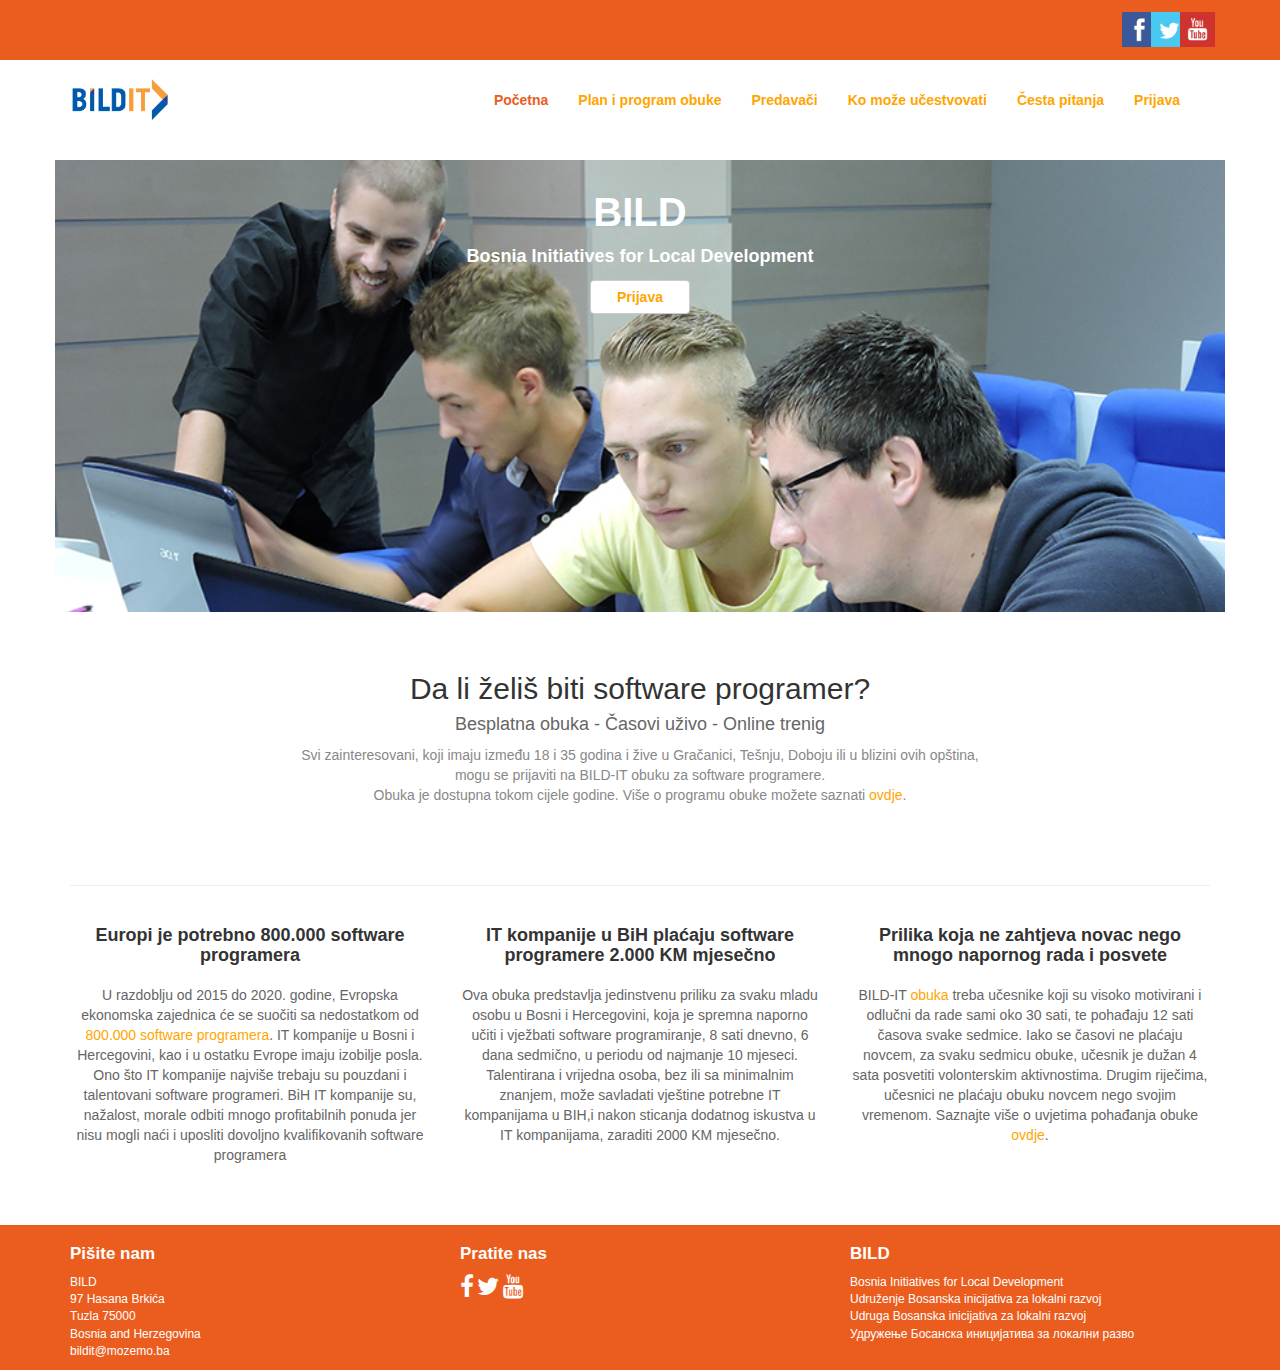
<file: index.html>
<!DOCTYPE html>
<html lang="en-US">

<head>
    <meta charset="utf-8">
    <meta http-equiv="X-UA-Compatible" content="IE=edge">
    <meta name="viewport" content="width=device-width, initial-scale=1">
    <!-- The above 3 meta tags *must* come first in the head; any other head content must come *after* these tags -->
    <link rel="icon" href="assets/favicon.ico">

    <title>BILD-IT Workforce Development Program</title>

    <!-- Bootstrap core CSS -->
    <link href="css/bootstrap.min.css" rel="stylesheet">
    <link rel="stylesheet" href="css/font-awesome.min.css">

    <!-- IE10 viewport hack for Surface/desktop Windows 8 bug -->
    <link href="assets/css/ie10-viewport-bug-workaround.css" rel="stylesheet">

    <!-- Custom styles for this template -->
    <link href="style.css" rel="stylesheet">

</head>

<body>
    <div class="page">
        <header>
            <div class="container social-h">
                <ul class="list-inline pull-right">
                    <li class="social-icon-h">
                        <a href="https://www.facebook.com/" target="_blank"><img img title="Facebook" alt="Facebook" src="img/fb.png" width="35" height="35" /></a>
                    </li>
                    <li class="social-icon-h">
                        <a href="https://twitter.com/" target="_blank"><img title="Twitter" alt="Twitter" src="img/tw.png" width="35" height="35" /></a>
                    </li>
                    <li class="social-icon-h">
                        <a href="https://www.youtube.com/" target="_blank"><img title="Youtube" alt="Instagram" src="img/yt.png" width="35" height="35" /></a>
                    </li>
                </ul>
            </div>
        </header>
        <nav class="navbar navbar-default my_nav">
            <div class="container">
                <div class="navbar-header">
                    <button type="button" class="navbar-toggle" data-toggle="collapse" data-target="#myNavbar" aria-expanded="false">
                        <span class="icon-bar"></span>
                        <span class="icon-bar"></span>
                        <span class="icon-bar"></span>
                    </button>
                    <a class="navbar-brand" href="#"><img id="img-nav-logo" src="img/Logo.png" alt="Logo" /></a>
                </div>
                <div class="collapse navbar-collapse" id="myNavbar">
                    <ul class="nav navbar-nav pull-right">
                        <li class="active"><a href="index.html">Početna</a></li>
                        <li><a href="plan-i-program-obuke.html">Plan i program obuke</a></li>
                        <li><a href="predavaci.html">Predavači</a></li>
                        <li><a href="ko-moze-ucestvovati.html">Ko može učestvovati</a></li>
                        <li><a href="cesta-pitanja.html">Česta pitanja</a></li>
                        <li><a href="https://docs.google.com/forms/d/e/1FAIpQLSfPyq9XA__RoGq9GqKewGrldnytu8mKoIe9rCuEIjZGO2TrCQ/viewform">Prijava</a></li>
                    </ul>
                </div>
            </div>
        </nav>

        <div id="content">
            <article class="container text-center">
                <div class="row front">
                    <h1>BILD</h1>
                    <p>Bosnia Initiatives for Local Development</p>
                    <p><a href="https://docs.google.com/forms/d/e/1FAIpQLSfPyq9XA__RoGq9GqKewGrldnytu8mKoIe9rCuEIjZGO2TrCQ/viewform" target="_blank"><button type="button" class="btn btn-default butt_pr">Prijava</button></a></p>
                </div>
            </article>
            <article class="container text-center">
                <br/>
                <br/>
                <h2>Da li želiš biti software programer?</h2>
                <h4 class="gray-text1">Besplatna obuka - Časovi uživo - Online trenig</h4>
                <p class="gray-text2">Svi zainteresovani, koji imaju između 18 i 35 godina i žive u Gračanici, Tešnju, Doboju ili u blizini ovih opština,<br/> mogu se prijaviti na BILD-IT obuku za software programere.<br/> Obuka je dostupna tokom cijele godine. Više o programu obuke možete saznati <a class="link-lblue" href="plan-i-program-obuke.html">ovdje</a>.</p>
            </article>
            <article class="container poc_info">
                <hr/>
                <div class="row text-center">
                    <div class="col-sm-6 col-md-4">
                        <h4 class="poc_h">Europi je potrebno 800.000 software programera</h4>
                        <p class="gray-text1">U razdoblju od 2015 do 2020. godine, Evropska ekonomska zajednica će se suočiti sa nedostatkom od <a class="link-lblue" href="http://www.cbronline.com/news/european-commission-warns-of-coding-skills-shortage-4331339">800.000 software programera</a>. IT kompanije u Bosni i Hercegovini, kao i u ostatku Evrope imaju izobilje posla. Ono što IT kompanije najviše trebaju su pouzdani i talentovani software programeri. BiH IT kompanije su, nažalost, morale odbiti mnogo profitabilnih ponuda jer nisu mogli naći i uposliti dovoljno kvalifikovanih software programera</p>
                    </div>
                    <div class="col-sm-6 col-md-4">
                        <h4 class="poc_h">IT kompanije u BiH plaćaju software programere 2.000 KM mjesečno</h4>
                        <p class="gray-text1">Ova obuka predstavlja jedinstvenu priliku za svaku mladu osobu u Bosni i Hercegovini, koja je spremna naporno učiti i vježbati software programiranje, 8 sati dnevno, 6 dana sedmično, u periodu od najmanje 10 mjeseci. Talentirana i vrijedna osoba, bez ili sa minimalnim znanjem, može savladati vještine potrebne IT kompanijama u BIH,i nakon sticanja dodatnog iskustva u IT kompanijama, zaraditi 2000 KM mjesečno.</p>
                    </div>
                    <div class="col-sm-12 col-md-4">
                        <h4 class="poc_h">Prilika koja ne zahtjeva novac nego mnogo napornog rada i posvete</h4>
                        <p class="gray-text1">BILD-IT <a class="link-lblue" href="plan-i-program-obuke.html">obuka</a> treba učesnike koji su visoko motivirani i odlučni da rade sami oko 30 sati, te pohađaju 12 sati časova svake sedmice. Iako se časovi ne plaćaju novcem, za svaku sedmicu obuke, učesnik je dužan 4 sata posvetiti volonterskim aktivnostima. Drugim riječima, učesnici ne plaćaju obuku novcem nego svojim vremenom. Saznajte više o uvjetima pohađanja obuke <a class="link-lblue" href="plan-i-program-obuke.html">ovdje</a>.</p>
                    </div>
                </div>
            </article>
        </div>
        <footer>
            <div class="container">
                <div class="row">
                    <div class="col-sm-3 col-md-4">
                        <h3 class="foot_h">Pišite nam</h3>
                        <p>BILD<br/>97 Hasana Brkića<br/>Tuzla 75000<br/>Bosnia and Herzegovina<br/>
                            <a class="foot_mailto" href="mailto:bildit@mozemo.ba">bildit@mozemo.ba</a></p>
                    </div>
                    <div class="col-sm-3 col-md-4">
                        <h3 class="foot_h">Pratite nas</h3>
                        <p><a href="" target="_blank"><i class="fa fa-facebook fa-2x"></i></a>
                            <a href="" target="_blank"><i class="fa fa-twitter fa-2x"></i></a>
                            <a href="" target="_blank"><i class="fa fa-youtube fa-2x"></i></a>
                        </p>
                    </div>
                    <div class="col-sm-6 col-md-4">
                        <h3 class="foot_h">BILD</h3>
                        <p>Bosnia Initiatives for Local Development<br/>Udruženje Bosanska inicijativa za lokalni razvoj<br/>Udruga Bosanska inicijativa za lokalni razvoj<br/>Удружење Босанска иницијатива за локални разво</p>
                    </div>
                </div>
            </div>
        </footer>


        <!-- Bootstrap core JavaScript
        ================================================== -->
        <script src="js/jquery.min.js"></script>
        <script>
            window.jQuery || document.write('<script src="../../assets/js/vendor/jquery.min.js"><\/script>')
        </script>
        <script src="js/bootstrap.min.js"></script>
        <!-- IE10 viewport hack for Surface/desktop Windows 8 bug -->
        <script src="assets/js/ie10-viewport-bug-workaround.js"></script>
    </div>
</body>

</html>
</file>
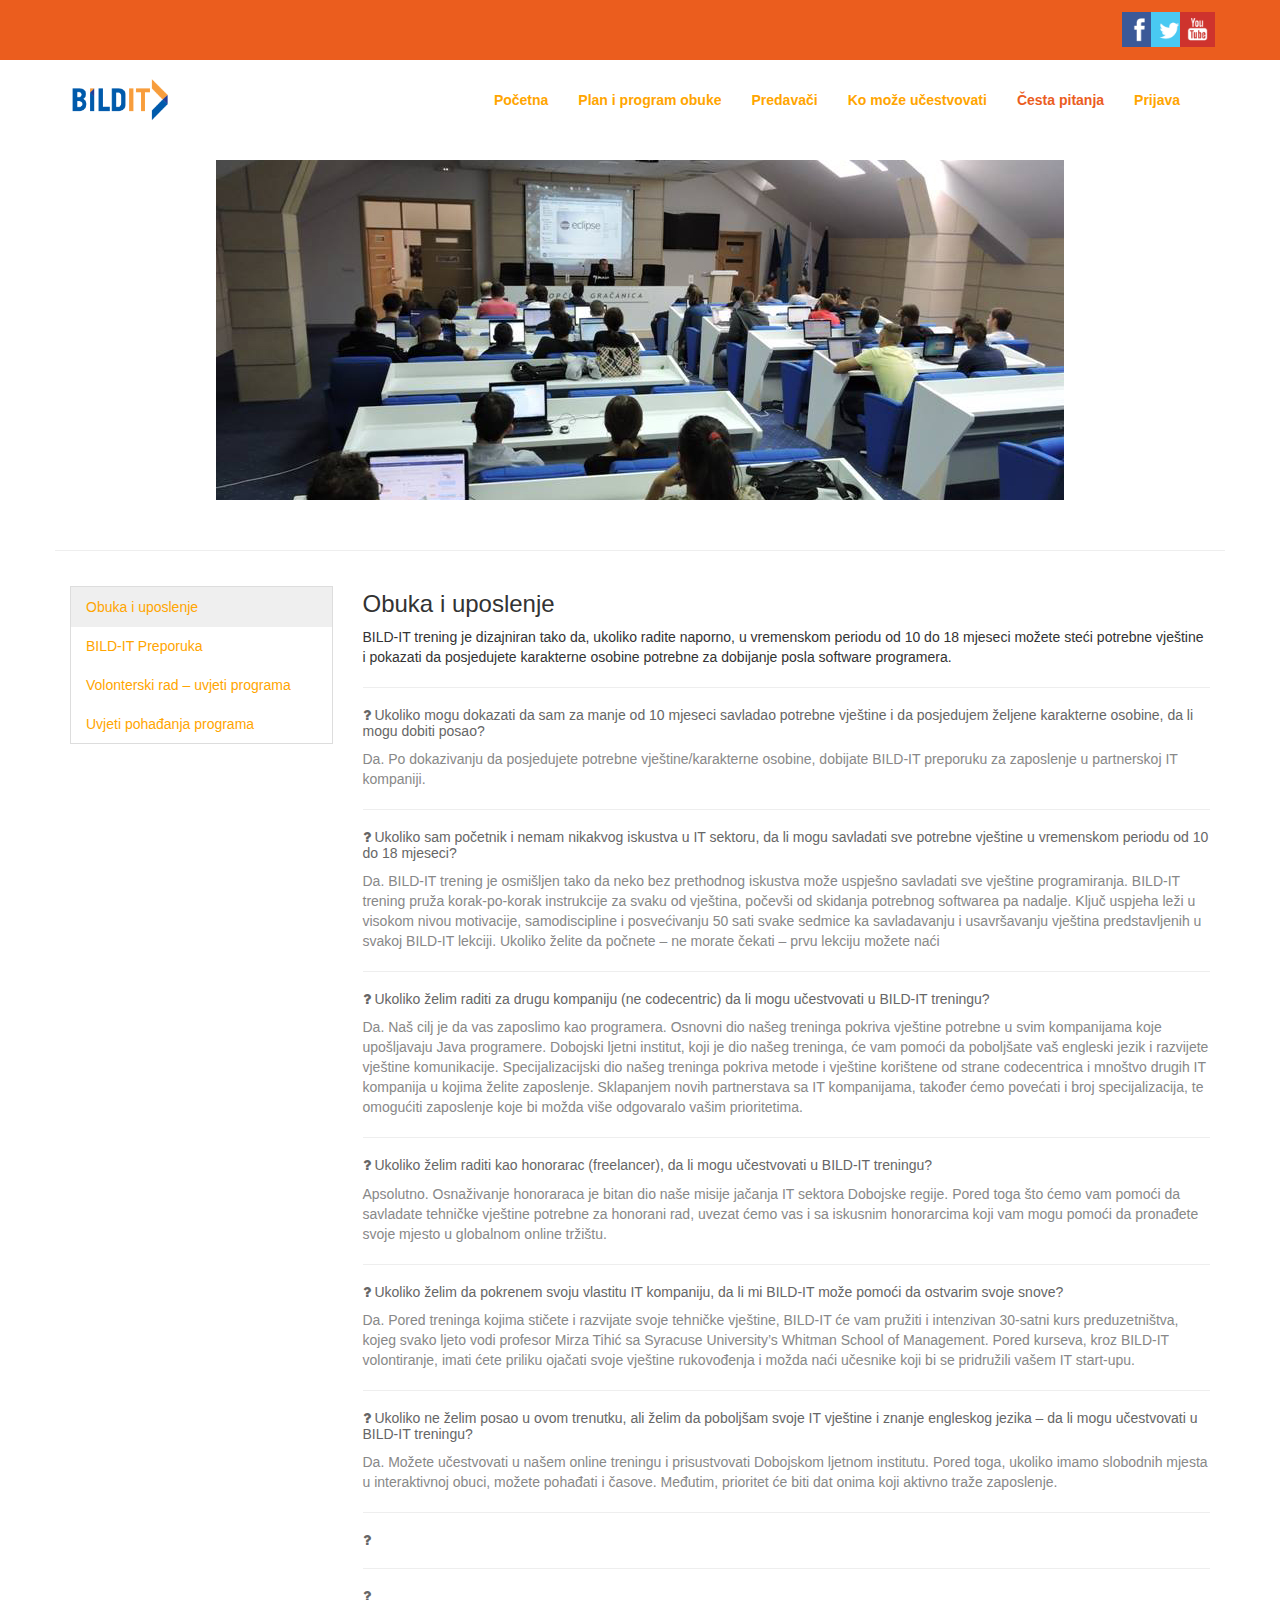
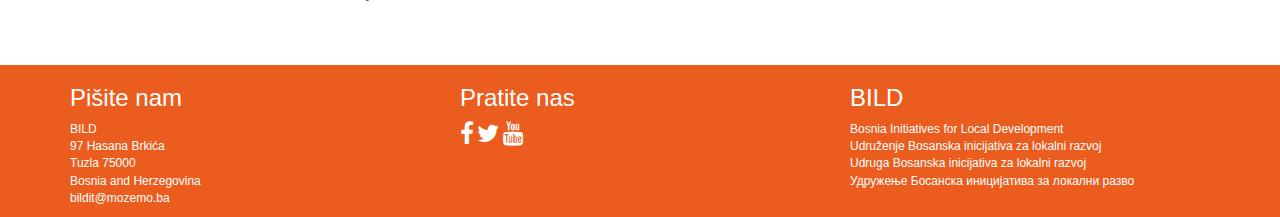
<file: cesta-pitanja.html>
<!DOCTYPE html>
<html lang="en-US">

<head>
    <meta charset="utf-8">
    <meta http-equiv="X-UA-Compatible" content="IE=edge">
    <meta name="viewport" content="width=device-width, initial-scale=1">
    <!-- The above 3 meta tags *must* come first in the head; any other head content must come *after* these tags -->
    <link rel="icon" href="assets/favicon.ico">

    <title>BILD-IT Workforce Development Program</title>

    <!-- Bootstrap core CSS -->
    <link href="css/bootstrap.min.css" rel="stylesheet">
    <link rel="stylesheet" href="css/font-awesome.min.css">

    <!-- IE10 viewport hack for Surface/desktop Windows 8 bug -->
    <link href="assets/css/ie10-viewport-bug-workaround.css" rel="stylesheet">

    <!-- Custom styles for this template -->
    <link href="style.css" rel="stylesheet">

</head>

<body>
    <div class="page">
        <header>
            <div class="container social-h">
                <ul class="list-inline pull-right">
                    <li class="social-icon-h"><a href="https://www.facebook.com/" target="_blank"><img img title="Facebook" alt="Facebook" src="img/fb.png" width="35" height="35" /></a></li>
                    <li class="social-icon-h"><a href="https://twitter.com/" target="_blank"><img title="Twitter" alt="Twitter" src="img/tw.png" width="35" height="35" /></a></li>
                    <li class="social-icon-h"><a href="https://www.youtube.com/" target="_blank"><img title="Youtube" alt="Instagram" src="img/yt.png" width="35" height="35" /></a></li>
                </ul>
            </div>
        </header>
        <nav class="navbar navbar-default my_nav">
            <div class="container">
                <div class="navbar-header">
                    <button type="button" class="navbar-toggle" data-toggle="collapse" data-target="#myNavbar" aria-expanded="false">
                        <span class="icon-bar"></span>
                        <span class="icon-bar"></span>
                        <span class="icon-bar"></span>
                    </button>
                    <a class="navbar-brand" href="#"><img id="img-nav-logo" src="img/Logo.png" alt="Logo" /></a>
                </div>
                <div class="collapse navbar-collapse" id="myNavbar">
                    <ul class="nav navbar-nav pull-right">
                        <li><a href="index.html">Početna</a></li>
                        <li><a href="plan-i-program-obuke.html">Plan i program obuke</a></li>
                        <li><a href="predavaci.html">Predavači</a></li>
                        <li><a href="ko-moze-ucestvovati.html">Ko može učestvovati</a></li>
                        <li class="active"><a href="cesta-pitanja.html">Česta pitanja</a></li>
                        <li><a href="https://docs.google.com/forms/d/e/1FAIpQLSfPyq9XA__RoGq9GqKewGrldnytu8mKoIe9rCuEIjZGO2TrCQ/viewform">Prijava</a></li>
                    </ul>
                </div>
            </div>
        </nav>

        <div id="content">
            <article class="container">
                <img class="img-responsive center-block" src="img/cp1.jpg" />
            </article>
            <article class="container faq">
                <div class="row">
                    <hr/>
                    <div class="col-sm-3 faq-tabA">
                        <ul class="nav nav-tabs faq-tab" data-tabs="tabs">
                            <li class="active"><a href="#oip" data-toggle="tab">Obuka i uposlenje</a></li>
                            <li><a href="#bildp" data-toggle="tab">BILD-IT Preporuka</a></li>
                            <li><a href="#vrad" data-toggle="tab">Volonterski rad – uvjeti programa</a></li>
                            <li><a href="#upp" data-toggle="tab">Uvjeti pohađanja programa</a></li>
                        </ul>
                    </div>
                    <div class="col-sm-9">
                        <div class="tab-content">
                            <div class="tab-pane active" id="oip">
                                <h3>Obuka i uposlenje</h3>
                                <p>BILD-IT trening je dizajniran tako da, ukoliko radite naporno, u vremenskom periodu od 10 do 18 mjeseci možete steći potrebne vještine i pokazati da posjedujete karakterne osobine potrebne za dobijanje posla software programera.</p>
                                <div class="quest">
                                    <hr/>
                                    <h5 class="gray-text1"><i class="fa fa-question" aria-hidden="true"></i> Ukoliko mogu dokazati da sam za manje od 10 mjeseci savladao potrebne vještine i da posjedujem željene karakterne osobine, da li mogu dobiti posao?</h5>
                                    <p class="gray-text2">Da. Po dokazivanju da posjedujete potrebne vještine/karakterne osobine, dobijate BILD-IT preporuku za zaposlenje u partnerskoj IT kompaniji.</p>
                                </div>
                                <div class="quest">
                                    <hr/>
                                    <h5 class="gray-text1"><i class="fa fa-question" aria-hidden="true"></i> Ukoliko sam početnik i nemam nikakvog iskustva u IT sektoru, da li mogu savladati sve potrebne vještine u vremenskom periodu od 10 do 18 mjeseci?</h5>
                                    <p class="gray-text2">Da. BILD-IT trening je osmišljen tako da neko bez prethodnog iskustva može uspješno savladati sve vještine programiranja. BILD-IT trening pruža korak-po-korak instrukcije za svaku od vještina, počevši od skidanja potrebnog softwarea pa nadalje. Ključ uspjeha leži u visokom nivou motivacije, samodiscipline i posvećivanju 50 sati svake sedmice ka savladavanju i usavršavanju vještina predstavljenih u svakoj BILD-IT lekciji. Ukoliko želite da počnete – ne morate čekati – prvu lekciju možete naći</p>
                                </div>
                                <div class="quest">
                                    <hr/>
                                    <h5 class="gray-text1"><i class="fa fa-question" aria-hidden="true"></i> Ukoliko želim raditi za drugu kompaniju (ne codecentric) da li mogu učestvovati u BILD-IT treningu?</h5>
                                    <p class="gray-text2">Da. Naš cilj je da vas zaposlimo kao programera. Osnovni dio našeg treninga pokriva vještine potrebne u svim kompanijama koje upošljavaju Java programere. Dobojski ljetni institut, koji je dio našeg treninga, će vam pomoći da poboljšate vaš engleski jezik i razvijete vještine komunikacije. Specijalizacijski dio našeg treninga pokriva metode i vještine korištene od strane codecentrica i mnoštvo drugih IT kompanija u kojima želite zaposlenje. Sklapanjem novih partnerstava sa IT kompanijama, također ćemo povećati i broj specijalizacija, te omogućiti zaposlenje koje bi možda više odgovaralo vašim prioritetima.</p>
                                </div>
                                <div class="quest">
                                    <hr/>
                                    <h5 class="gray-text1"><i class="fa fa-question" aria-hidden="true"></i> Ukoliko želim raditi kao honorarac (freelancer), da li mogu učestvovati u BILD-IT treningu?</h5>
                                    <p class="gray-text2">Apsolutno. Osnaživanje honoraraca je bitan dio naše misije jačanja IT sektora Dobojske regije. Pored toga što ćemo vam pomoći da savladate tehničke vještine potrebne za honorani rad, uvezat ćemo vas i sa iskusnim honorarcima koji vam mogu pomoći da pronađete svoje mjesto u globalnom online tržištu.</p>
                                </div>
                                <div class="quest">
                                    <hr/>
                                    <h5 class="gray-text1"><i class="fa fa-question" aria-hidden="true"></i> Ukoliko želim da pokrenem svoju vlastitu IT kompaniju, da li mi BILD-IT može pomoći da ostvarim svoje snove?</h5>
                                    <p class="gray-text2">Da. Pored treninga kojima stičete i razvijate svoje tehničke vještine, BILD-IT će vam pružiti i intenzivan 30-satni kurs preduzetništva, kojeg svako ljeto vodi profesor Mirza Tihić sa Syracuse University’s Whitman School of Management. Pored kurseva, kroz BILD-IT volontiranje, imati ćete priliku ojačati svoje vještine rukovođenja i možda naći učesnike koji bi se pridružili vašem IT start-upu.</p>
                                </div>
                                <div class="quest">
                                    <hr/>
                                    <h5 class="gray-text1"><i class="fa fa-question" aria-hidden="true"></i> Ukoliko ne želim posao u ovom trenutku, ali želim da poboljšam svoje IT vještine i znanje engleskog jezika – da li mogu učestvovati u BILD-IT treningu?</h5>
                                    <p class="gray-text2">Da. Možete učestvovati u našem online treningu i prisustvovati Dobojskom ljetnom institutu. Pored toga, ukoliko imamo slobodnih mjesta u interaktivnoj obuci, možete pohađati i časove. Međutim, prioritet će biti dat onima koji aktivno traže zaposlenje.</p>
                                </div>
                                <div class="quest">
                                    <hr/>
                                    <h5 class="gray-text1"><i class="fa fa-question" aria-hidden="true"></i> </h5>
                                    <p class="gray-text2"></p>
                                </div>
                                <div class="quest">
                                    <hr/>
                                    <h5 class="gray-text1"><i class="fa fa-question" aria-hidden="true"></i> </h5>
                                    <p class="gray-text2"></p>
                                </div>
                            </div>
                            <div class="tab-pane" id="bildp">
                                <h3>BILD-IT Preporuka</h3>
                                <p>BILD-IT trening se sastoji iz tri jedinice treninga – Osnova, Dobojski ljetni institut i Specijalizacija. Na kraju svake jedinice, ukoliko ste pokazali osnovno razumijevanje pređenih materijala i ukoliko ste ispunili svoje obaveze na polju volonterskog rada i redovnog prisustvovanja časovima – možete dobiti BILD-IT preporuku. Da bi bili pozvani na učešće u sljedećoj jedinici treninga ili da bi zaradili vašu BILD-IT preporuku, morate dokazati, kroz vaš volonterski rad, da imate karakterne osobine koje IT kompanije traže.</p>
                                <div class="quest">
                                    <hr/>
                                    <h5 class="gray-text1"><i class="fa fa-question" aria-hidden="true"></i> </h5>
                                    <p class="gray-text2"></p>
                                </div>
                                <div class="quest">
                                    <hr/>
                                    <h5 class="gray-text1"><i class="fa fa-question" aria-hidden="true"></i> </h5>
                                    <p class="gray-text2"></p>
                                </div>
                            </div>
                            <div class="tab-pane" id="vrad">
                                <h3>Volonterski rad – uvjeti programa</h3>
                                <p></p>
                                <div class="quest">
                                    <hr/>
                                    <h5 class="gray-text1"><i class="fa fa-question" aria-hidden="true"></i> </h5>
                                    <p class="gray-text2"></p>
                                </div>
                            </div>
                            <div class="tab-pane" id="upp">
                                    <h3>Uvjeti pohađanja programa</h3>
                                    <p></p>
                                </div>
                        </div>
                    </div>
                </div>
            </article>
        </div>

        <footer>
            <div class="container">
                <div class="row">
                    <div class="col-sm-3 col-md-4">
                        <h3>Pišite nam</h3>
                        <p>BILD<br/>97 Hasana Brkića<br/>Tuzla 75000<br/>Bosnia and Herzegovina<br/>
                            <a href="mailto:bildit@mozemo.ba">bildit@mozemo.ba</a></p>
                    </div>
                    <div class="col-sm-3 col-md-4">
                        <h3>Pratite nas</h3>
                        <p><a href="" target="_blank"><i class="fa fa-facebook fa-2x"></i></a>
                            <a href="" target="_blank"><i class="fa fa-twitter fa-2x"></i></a>
                            <a href="" target="_blank"><i class="fa fa-youtube fa-2x"></i></a>

                        </p>
                    </div>
                    <div class="col-sm-6 col-md-4">
                        <h3>BILD</h3>
                        <p>Bosnia Initiatives for Local Development<br/>Udruženje Bosanska inicijativa za lokalni razvoj<br/>Udruga Bosanska inicijativa za lokalni razvoj<br/>Удружење Босанска иницијатива за локални разво</p>
                    </div>
                </div>
            </div>

        </footer>
    </div>

    <!-- Bootstrap core JavaScript
        ================================================== -->
    <script src="js/jquery.min.js"></script>
    <script>
        window.jQuery || document.write('<script src="../../assets/js/vendor/jquery.min.js"><\/script>')
    </script>
    <script src="js/bootstrap.min.js"></script>
    <!-- IE10 viewport hack for Surface/desktop Windows 8 bug -->
    <script src="assets/js/ie10-viewport-bug-workaround.js"></script>
</body>

</html>
</file>
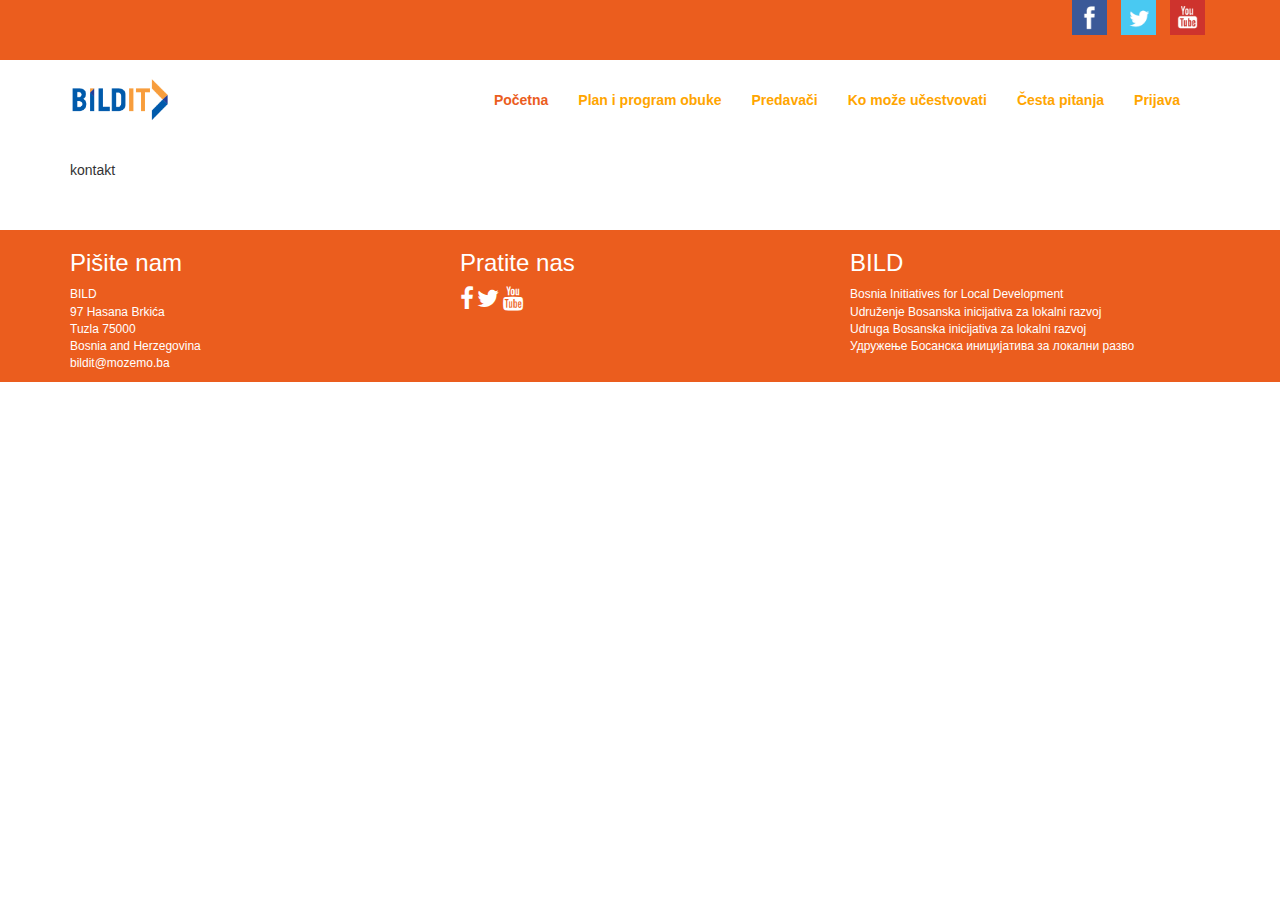
<file: contact.html>
<!DOCTYPE html>
<html lang="en-US">

<head>
    <meta charset="utf-8">
    <meta http-equiv="X-UA-Compatible" content="IE=edge">
    <meta name="viewport" content="width=device-width, initial-scale=1">
    <!-- The above 3 meta tags *must* come first in the head; any other head content must come *after* these tags -->
    <link rel="icon" href="assets/favicon.ico">

    <title>BILD-IT Workforce Development Program</title>

    <!-- Bootstrap core CSS -->
    <link href="css/bootstrap.min.css" rel="stylesheet">
    <link rel="stylesheet" href="css/font-awesome.min.css">

    <!-- IE10 viewport hack for Surface/desktop Windows 8 bug -->
    <link href="assets/css/ie10-viewport-bug-workaround.css" rel="stylesheet">

    <!-- Custom styles for this template -->
    <link href="style.css" rel="stylesheet">

</head>

<body>
    <div class="page">
        <header>
            <div class="container">
                <ul class="list-inline pull-right">
                    <li><a href="https://www.facebook.com/" target="_blank"><img img title="Facebook" alt="Facebook" src="img/fb.png" width="35" height="35" /></a></li>
                    <li><a href="https://twitter.com/" target="_blank"><img title="Twitter" alt="Twitter" src="img/tw.png" width="35" height="35" /></a></li>
                    <li><a href="https://www.youtube.com/" target="_blank"><img title="Youtube" alt="Instagram" src="img/yt.png" width="35" height="35" /></a></li>
                </ul>
            </div>
        </header>
        <nav class="navbar navbar-default my_nav">
            <div class="container">
                <div class="navbar-header">
                    <button type="button" class="navbar-toggle" data-toggle="collapse" data-target="#myNavbar" aria-expanded="false">
                        <span class="icon-bar"></span>
                        <span class="icon-bar"></span>
                        <span class="icon-bar"></span>
                    </button>
                    <a class="navbar-brand" href="#"><img id="img-nav-logo" src="img/Logo.png" alt="Logo" /></a>
                </div>
                <div class="collapse navbar-collapse" id="myNavbar">
                    <ul class="nav navbar-nav pull-right">
                        <li class="active"><a href="index.html">Početna</a></li>
                        <li><a href="plan-i-program-obuke.html">Plan i program obuke</a></li>
                        <li><a href="predavaci.html">Predavači</a></li>
                        <li><a href="ko-moze-ucestvovati.html">Ko može učestvovati</a></li>
                        <li><a href="cesta-pitanja.html">Česta pitanja</a></li>
                        <li><a href="https://docs.google.com/forms/d/e/1FAIpQLSfPyq9XA__RoGq9GqKewGrldnytu8mKoIe9rCuEIjZGO2TrCQ/viewform">Prijava</a></li>
                    </ul>
                </div>
            </div>
        </nav>

        <div id="content">
            <div class="container">
                <article>
                    kontakt
                </article>
        </div>

        <footer>
            <div class="container">
                <div class="row">
                    <div class="col-sm-3 col-md-4">
                        <h3>Pišite nam</h3>
                        <p>BILD<br/>97 Hasana Brkića<br/>Tuzla 75000<br/>Bosnia and Herzegovina<br/>
                            <a href="mailto:bildit@mozemo.ba">bildit@mozemo.ba</a></p>
                    </div>
                    <div class="col-sm-3 col-md-4">
                        <h3>Pratite nas</h3>
                        <p><a href="" target="_blank"><i class="fa fa-facebook fa-2x"></i></a>
                            <a href="" target="_blank"><i class="fa fa-twitter fa-2x"></i></a>
                            <a href="" target="_blank"><i class="fa fa-youtube fa-2x"></i></a>

                        </p>
                    </div>
                    <div class="col-sm-6 col-md-4">
                        <h3>BILD</h3>
                        <p>Bosnia Initiatives for Local Development<br/>Udruženje Bosanska inicijativa za lokalni razvoj<br/>Udruga Bosanska inicijativa za lokalni razvoj<br/>Удружење Босанска иницијатива за локални разво</p>
                    </div>
                </div>
            </div>

        </footer>
    </div>

    <!-- Bootstrap core JavaScript
        ================================================== -->
    <script src="js/jquery.min.js"></script>
    <script>
        window.jQuery || document.write('<script src="../../assets/js/vendor/jquery.min.js"><\/script>')
    </script>
    <script src="js/bootstrap.min.js"></script>
    <!-- IE10 viewport hack for Surface/desktop Windows 8 bug -->
    <script src="assets/js/ie10-viewport-bug-workaround.js"></script>
</body>

</html>
</file>
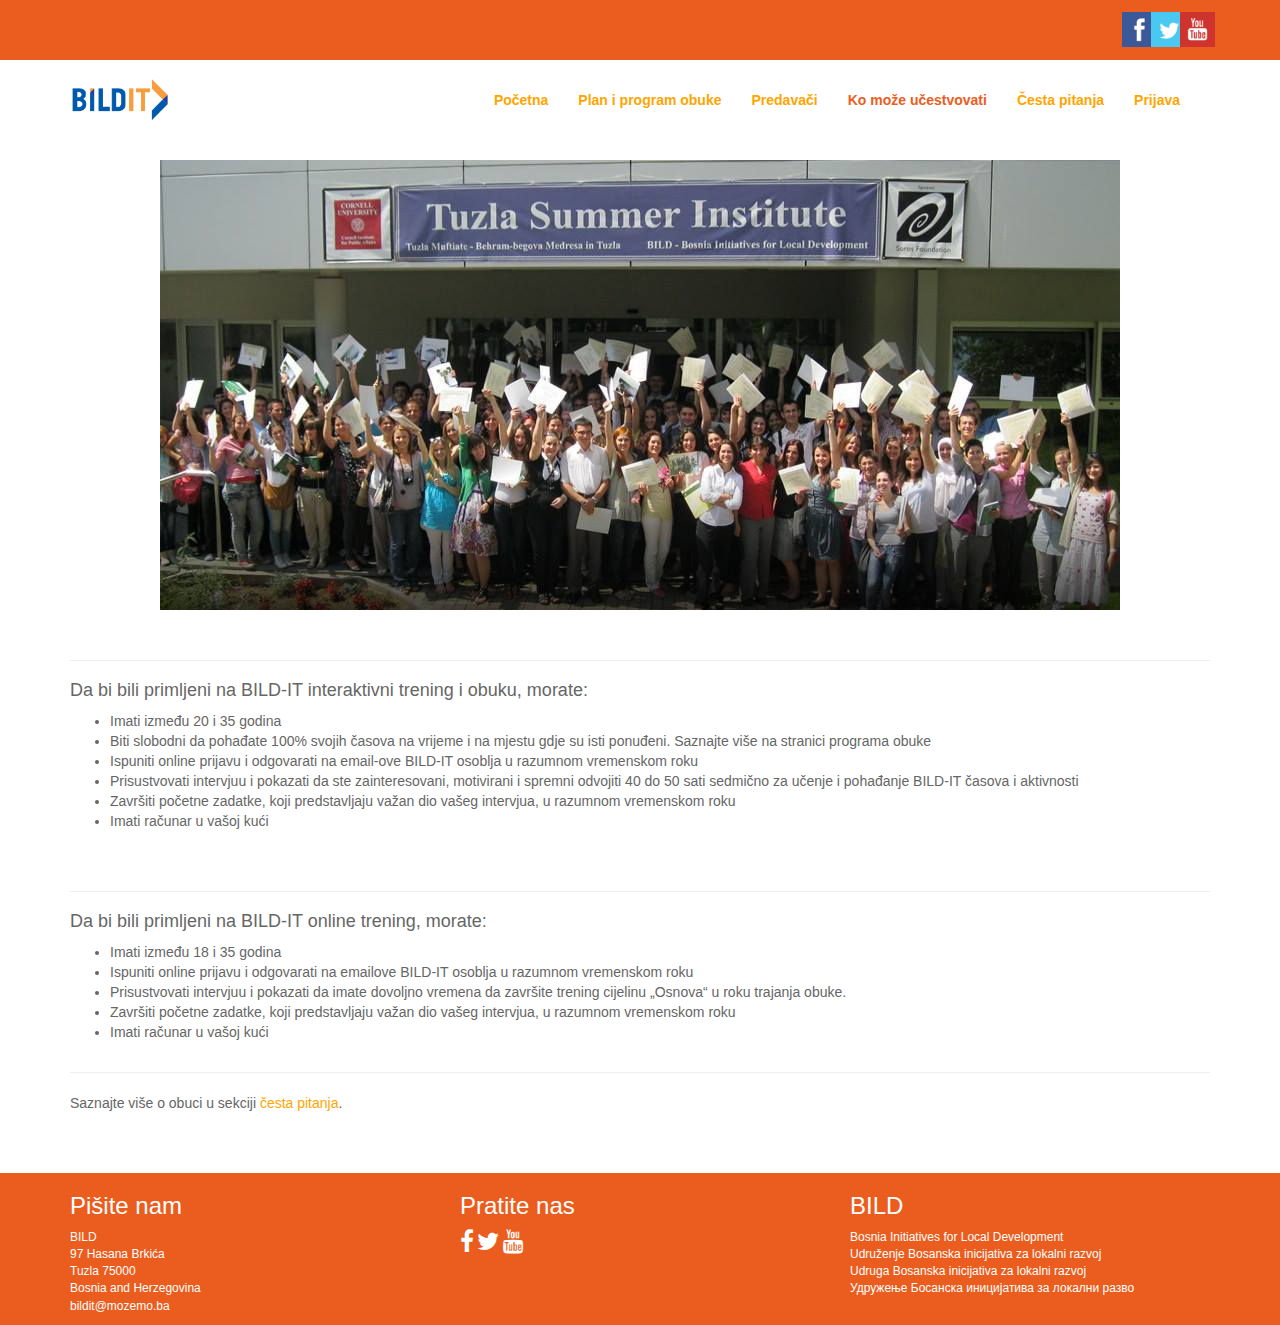
<file: ko-moze-ucestvovati.html>
<!DOCTYPE html>
<html lang="en-US">

<head>
    <meta charset="utf-8">
    <meta http-equiv="X-UA-Compatible" content="IE=edge">
    <meta name="viewport" content="width=device-width, initial-scale=1">
    <!-- The above 3 meta tags *must* come first in the head; any other head content must come *after* these tags -->
    <link rel="icon" href="assets/favicon.ico">

    <title>BILD-IT Workforce Development Program</title>

    <!-- Bootstrap core CSS -->
    <link href="css/bootstrap.min.css" rel="stylesheet">
    <link rel="stylesheet" href="css/font-awesome.min.css">

    <!-- IE10 viewport hack for Surface/desktop Windows 8 bug -->
    <link href="assets/css/ie10-viewport-bug-workaround.css" rel="stylesheet">

    <!-- Custom styles for this template -->
    <link href="style.css" rel="stylesheet">

</head>

<body>
    <div class="page">
        <header>
            <div class="container social-h">
                <ul class="list-inline pull-right">
                    <li class="social-icon-h">
                        <a href="https://www.facebook.com/" target="_blank"><img img title="Facebook" alt="Facebook" src="img/fb.png" width="35" height="35" /></a>
                    </li>
                    <li class="social-icon-h">
                        <a href="https://twitter.com/" target="_blank"><img title="Twitter" alt="Twitter" src="img/tw.png" width="35" height="35" /></a>
                    </li>
                    <li class="social-icon-h">
                        <a href="https://www.youtube.com/" target="_blank"><img title="Youtube" alt="Instagram" src="img/yt.png" width="35" height="35" /></a>
                    </li>
                </ul>
            </div>
        </header>
        <nav class="navbar navbar-default my_nav">
            <div class="container">
                <div class="navbar-header">
                    <button type="button" class="navbar-toggle" data-toggle="collapse" data-target="#myNavbar" aria-expanded="false">
                        <span class="icon-bar"></span>
                        <span class="icon-bar"></span>
                        <span class="icon-bar"></span>
                    </button>
                    <a class="navbar-brand" href="#"><img id="img-nav-logo" src="img/Logo.png" alt="Logo" /></a>
                </div>
                <div class="collapse navbar-collapse" id="myNavbar">
                    <ul class="nav navbar-nav pull-right">
                        <li><a href="index.html">Početna</a></li>
                        <li><a href="plan-i-program-obuke.html">Plan i program obuke</a></li>
                        <li><a href="predavaci.html">Predavači</a></li>
                        <li class="active"><a href="ko-moze-ucestvovati.html">Ko može učestvovati</a></li>
                        <li><a href="cesta-pitanja.html">Česta pitanja</a></li>
                        <li><a href="https://docs.google.com/forms/d/e/1FAIpQLSfPyq9XA__RoGq9GqKewGrldnytu8mKoIe9rCuEIjZGO2TrCQ/viewform">Prijava</a></li>
                    </ul>
                </div>
            </div>
        </nav>

        <div id="content">
            <article class="container">
                <img class="img-responsive center-block" src="img/kmu1.jpg" />
            </article>
            <article class="container uslov-inp">
                <hr/>
                <h4 class="gray-text1">Da bi bili primljeni na BILD-IT interaktivni trening i obuku, morate:</h4>
                <ul class="gray-text1">
                    <li>Imati između 20 i 35 godina</li>
                    <li>Biti slobodni da pohađate 100% svojih časova na vrijeme i na mjestu gdje su isti ponuđeni. Saznajte više na stranici programa obuke</li>
                    <li>Ispuniti online prijavu i odgovarati na email-ove BILD-IT osoblja u razumnom vremenskom roku</li>
                    <li>Prisustvovati intervjuu i pokazati da ste zainteresovani, motivirani i spremni odvojiti 40 do 50 sati sedmično za učenje i pohađanje BILD-IT časova i aktivnosti</li>
                    <li>Završiti početne zadatke, koji predstavljaju važan dio vašeg intervjua, u razumnom vremenskom roku</li>
                    <li>Imati računar u vašoj kući</li>
                </ul>
            </article>
            <article class="container uslov-onl">
                <hr/>
                <h4 class="gray-text1">Da bi bili primljeni na BILD-IT online trening, morate:</h4>
                <ul class="gray-text1">
                    <li>Imati između 18 i 35 godina</li>
                    <li>Ispuniti online prijavu i odgovarati na emailove BILD-IT osoblja u razumnom vremenskom roku</li>
                    <li>Prisustvovati intervjuu i pokazati da imate dovoljno vremena da završite trening cijelinu „Osnova“ u roku trajanja obuke.</li>
                    <li>Završiti početne zadatke, koji predstavljaju važan dio vašeg intervjua, u razumnom vremenskom roku</li>
                    <li>Imati računar u vašoj kući</li>
                </ul>
            </article>
            <article class="container">
                <hr/>
                <p class="gray-text1">Saznajte više o obuci u sekciji <a class="link-lblue" href="cesta-pitanja.html">česta pitanja</a>.</p>
            </article>
        </div>

        <footer>
            <div class="container">
                <div class="row">
                    <div class="col-sm-3 col-md-4">
                        <h3>Pišite nam</h3>
                        <p>BILD<br/>97 Hasana Brkića<br/>Tuzla 75000<br/>Bosnia and Herzegovina<br/>
                            <a href="mailto:bildit@mozemo.ba">bildit@mozemo.ba</a></p>
                    </div>
                    <div class="col-sm-3 col-md-4">
                        <h3>Pratite nas</h3>
                        <p><a href="" target="_blank"><i class="fa fa-facebook fa-2x"></i></a>
                            <a href="" target="_blank"><i class="fa fa-twitter fa-2x"></i></a>
                            <a href="" target="_blank"><i class="fa fa-youtube fa-2x"></i></a>

                        </p>
                    </div>
                    <div class="col-sm-6 col-md-4">
                        <h3>BILD</h3>
                        <p>Bosnia Initiatives for Local Development<br/>Udruženje Bosanska inicijativa za lokalni razvoj<br/>Udruga Bosanska inicijativa za lokalni razvoj<br/>Удружење Босанска иницијатива за локални разво</p>
                    </div>
                </div>
            </div>

        </footer>
    </div>

    <!-- Bootstrap core JavaScript
        ================================================== -->
    <script src="js/jquery.min.js"></script>
    <script>
        window.jQuery || document.write('<script src="../../assets/js/vendor/jquery.min.js"><\/script>')
    </script>
    <script src="js/bootstrap.min.js"></script>
    <!-- IE10 viewport hack for Surface/desktop Windows 8 bug -->
    <script src="assets/js/ie10-viewport-bug-workaround.js"></script>
</body>

</html>
</file>
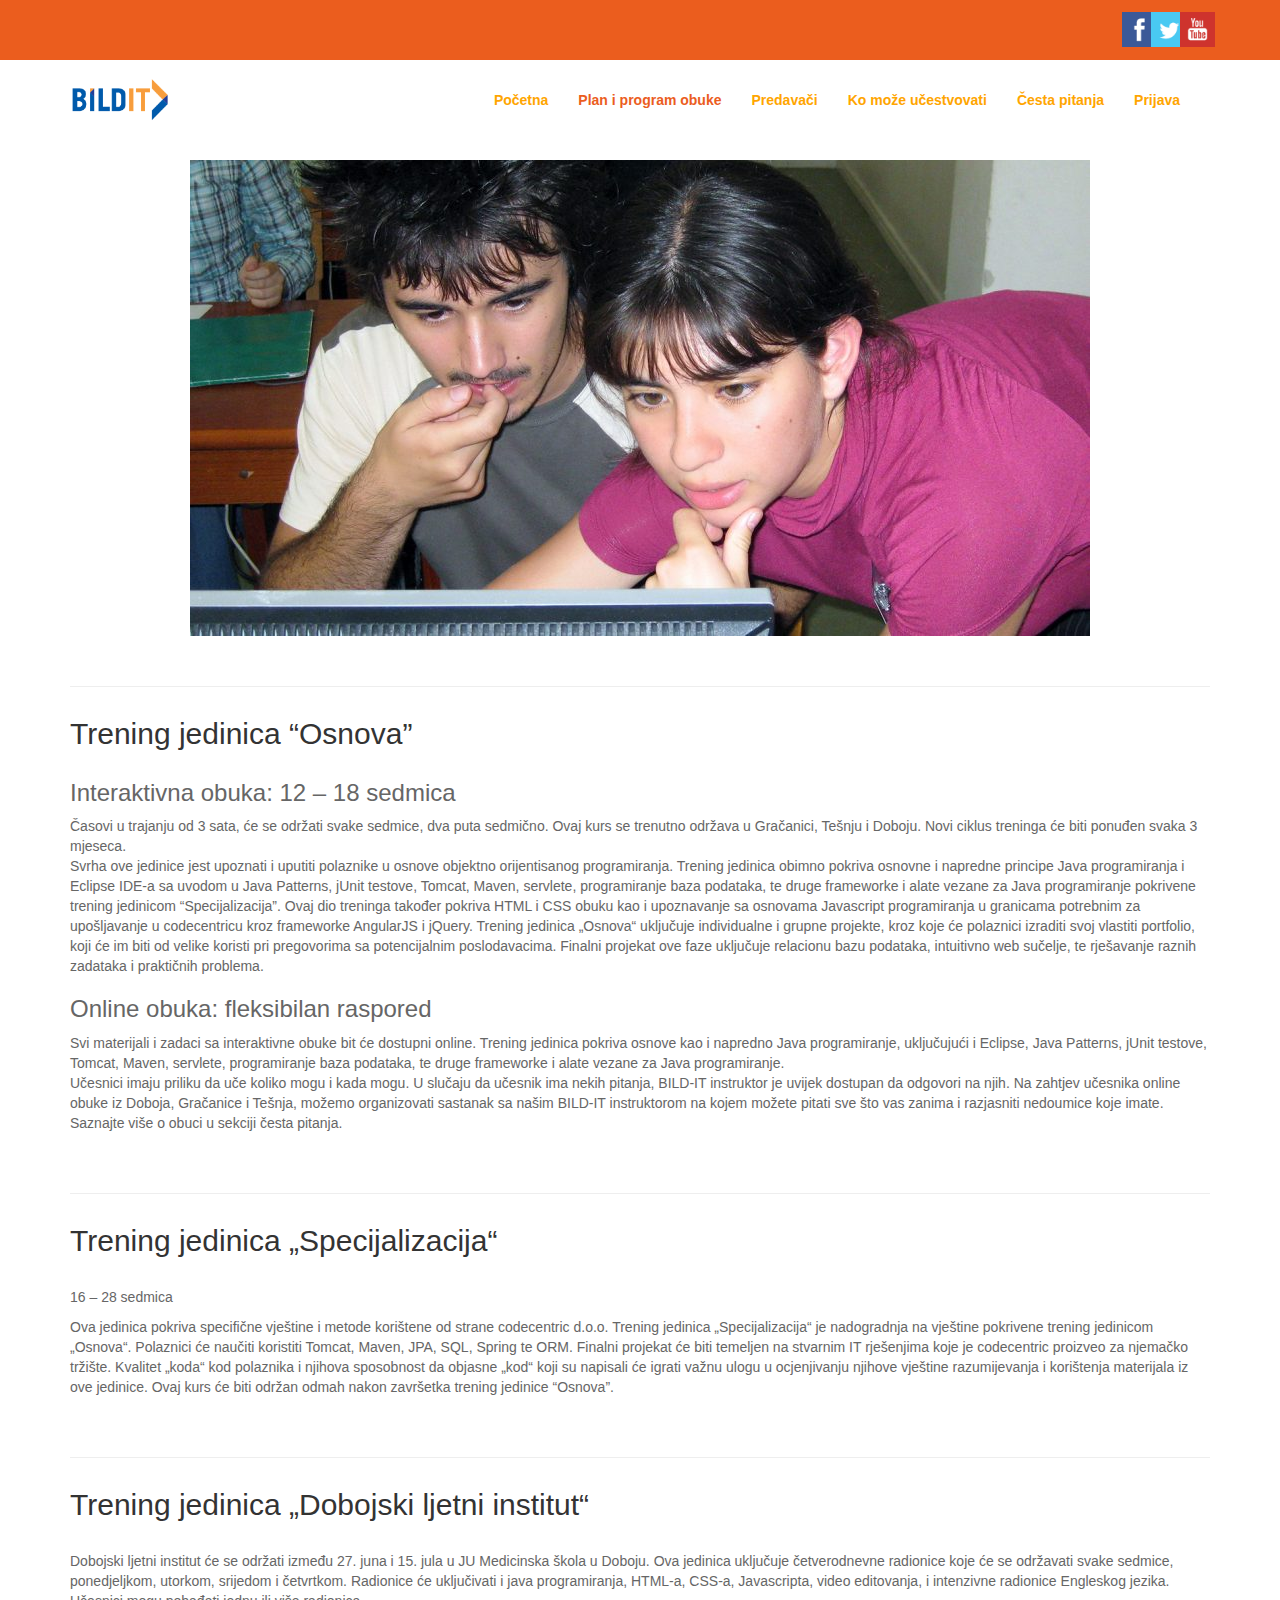
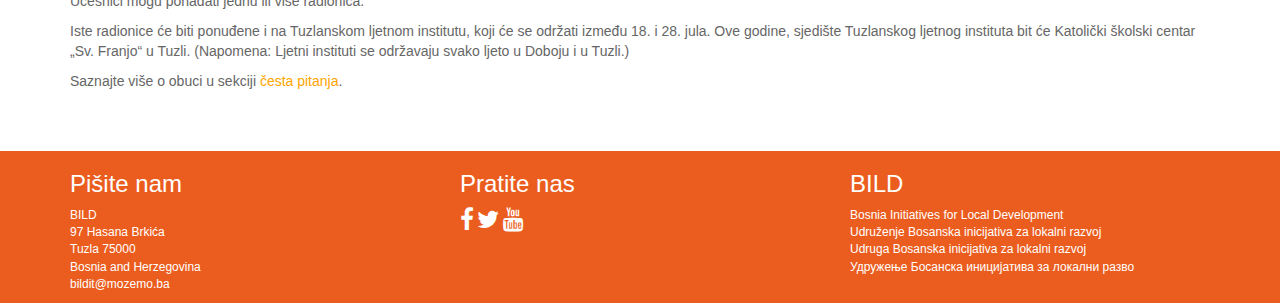
<file: plan-i-program-obuke.html>
<!DOCTYPE html>
<html lang="en-US">

<head>
    <meta charset="utf-8">
    <meta http-equiv="X-UA-Compatible" content="IE=edge">
    <meta name="viewport" content="width=device-width, initial-scale=1">
    <!-- The above 3 meta tags *must* come first in the head; any other head content must come *after* these tags -->
    <link rel="icon" href="assets/favicon.ico">

    <title>BILD-IT Workforce Development Program</title>

    <!-- Bootstrap core CSS -->
    <link href="css/bootstrap.min.css" rel="stylesheet">
    <link rel="stylesheet" href="css/font-awesome.min.css">

    <!-- IE10 viewport hack for Surface/desktop Windows 8 bug -->
    <link href="assets/css/ie10-viewport-bug-workaround.css" rel="stylesheet">

    <!-- Custom styles for this template -->
    <link href="style.css" rel="stylesheet">

</head>

<body>
    <div class="page">
        <header>
            <div class="container social-h">
                <ul class="list-inline pull-right">
                    <li class="social-icon-h">
                        <a href="https://www.facebook.com/" target="_blank"><img img title="Facebook" alt="Facebook" src="img/fb.png" width="35" height="35" /></a>
                    </li>
                    <li class="social-icon-h">
                        <a href="https://twitter.com/" target="_blank"><img title="Twitter" alt="Twitter" src="img/tw.png" width="35" height="35" /></a>
                    </li>
                    <li class="social-icon-h">
                        <a href="https://www.youtube.com/" target="_blank"><img title="Youtube" alt="Instagram" src="img/yt.png" width="35" height="35" /></a>
                    </li>
                </ul>
            </div>
        </header>
        <nav class="navbar navbar-default my_nav">
            <div class="container">
                <div class="navbar-header">
                    <button type="button" class="navbar-toggle" data-toggle="collapse" data-target="#myNavbar" aria-expanded="false">
                        <span class="icon-bar"></span>
                        <span class="icon-bar"></span>
                        <span class="icon-bar"></span>
                    </button>
                    <a class="navbar-brand" href="#"><img id="img-nav-logo" src="img/Logo.png" alt="Logo" /></a>
                </div>
                <div class="collapse navbar-collapse" id="myNavbar">
                    <ul class="nav navbar-nav pull-right">
                        <li><a href="index.html">Početna</a></li>
                        <li class="active"><a href="plan-i-program-obuke.html">Plan i program obuke</a></li>
                        <li><a href="predavaci.html">Predavači</a></li>
                        <li><a href="ko-moze-ucestvovati.html">Ko može učestvovati</a></li>
                        <li><a href="cesta-pitanja.html">Česta pitanja</a></li>
                        <li><a href="https://docs.google.com/forms/d/e/1FAIpQLSfPyq9XA__RoGq9GqKewGrldnytu8mKoIe9rCuEIjZGO2TrCQ/viewform">Prijava</a></li>
                    </ul>
                </div>
            </div>
        </nav>

        <div id="content">
            <article class="container">
                <img class="img-responsive center-block" src="img/ppo1.jpg" alt="lillian teaching" />
            </article>
            <article class="container obuka">
                <hr/>
                <h2>Trening jedinica “Osnova”</h2>
                <h3 class="gray-text1">Interaktivna obuka: 12 – 18 sedmica</h3>
                <p class="gray-text1">Časovi u trajanju od 3 sata, će se održati svake sedmice, dva puta sedmično. Ovaj kurs se trenutno održava u Gračanici, Tešnju i Doboju. Novi ciklus treninga će biti ponuđen svaka 3 mjeseca.<br/>Svrha ove jedinice jest upoznati i uputiti polaznike u osnove objektno orijentisanog programiranja. Trening jedinica obimno pokriva osnovne i napredne principe Java programiranja i Eclipse IDE-a sa uvodom u Java Patterns, jUnit testove, Tomcat, Maven, servlete, programiranje baza podataka, te druge frameworke i alate vezane za Java programiranje pokrivene trening jedinicom “Specijalizacija”. Ovaj dio treninga također pokriva HTML i CSS obuku kao i upoznavanje sa osnovama Javascript programiranja u granicama potrebnim za upošljavanje u codecentricu kroz frameworke AngularJS i jQuery. Trening jedinica „Osnova“ uključuje individualne i grupne projekte, kroz koje će polaznici izraditi svoj vlastiti portfolio, koji će im biti od velike koristi pri pregovorima sa potencijalnim poslodavacima. Finalni projekat ove faze uključuje relacionu bazu podataka, intuitivno web sučelje, te rješavanje raznih zadataka i praktičnih problema.</p>
                <h3 class="gray-text1">Online obuka: fleksibilan raspored</h3>
                <p class="gray-text1">Svi materijali i zadaci sa interaktivne obuke bit će dostupni online. Trening jedinica pokriva osnove kao i napredno Java programiranje, uključujući i Eclipse, Java Patterns, jUnit testove, Tomcat, Maven, servlete, programiranje baza podataka, te druge frameworke i alate vezane za Java programiranje.<br/> Učesnici imaju priliku da uče koliko mogu i kada mogu. U slučaju da učesnik ima nekih pitanja, BILD-IT instruktor je uvijek dostupan da odgovori na njih. Na zahtjev učesnika online obuke iz Doboja, Gračanice i Tešnja, možemo organizovati sastanak sa našim BILD-IT instruktorom na kojem možete pitati sve što vas zanima i razjasniti nedoumice koje imate. Saznajte više o obuci u sekciji česta pitanja.</p>
            </article>
            <article class="container obuka">
                <hr/>
                <h2>Trening jedinica „Specijalizacija“</h2>
                <p class="gray-text1">16 – 28 sedmica</p>
                <p class="gray-text1">Ova jedinica pokriva specifične vještine i metode korištene od strane codecentric d.o.o. Trening jedinica „Specijalizacija“ je nadogradnja na vještine pokrivene trening jedinicom „Osnova“. Polaznici će naučiti koristiti Tomcat, Maven, JPA, SQL, Spring te ORM. Finalni projekat će biti temeljen na stvarnim IT rješenjima koje je codecentric proizveo za njemačko tržište. Kvalitet „koda“ kod polaznika i njihova sposobnost da objasne „kod“ koji su napisali će igrati važnu ulogu u ocjenjivanju njihove vještine razumijevanja i korištenja materijala iz ove jedinice. Ovaj kurs će biti održan odmah nakon završetka trening jedinice “Osnova”.</p>
            </article>
            <article class="container obuka">
                <hr/>
                <h2>Trening jedinica „Dobojski ljetni institut“</h2>
                <p class="gray-text1">Dobojski ljetni institut će se održati između 27. juna i 15. jula u JU Medicinska škola u Doboju. Ova jedinica uključuje četverodnevne radionice koje će se održavati svake sedmice, ponedjeljkom, utorkom, srijedom i četvrtkom. Radionice će uključivati i java programiranja, HTML-a, CSS-a, Javascripta, video editovanja, i intenzivne radionice Engleskog jezika. Učesnici mogu pohađati jednu ili više radionica.</p>
                <p class="gray-text1">Iste radionice će biti ponuđene i na Tuzlanskom ljetnom institutu, koji će se održati između 18. i 28. jula. Ove godine, sjedište Tuzlanskog ljetnog instituta bit će Katolički školski centar „Sv. Franjo“ u Tuzli. (Napomena: Ljetni instituti se održavaju svako ljeto u Doboju i u Tuzli.)</p>
                <p class="gray-text1">Saznajte više o obuci u sekciji <a class="link-lblue" href="cesta-pitanja.html">česta pitanja</a>.</p>
            </article>
        </div>

        <footer>
            <div class="container">
                <div class="row">
                    <div class="col-sm-3 col-md-4">
                        <h3>Pišite nam</h3>
                        <p>BILD<br/>97 Hasana Brkića<br/>Tuzla 75000<br/>Bosnia and Herzegovina<br/>
                            <a href="mailto:bildit@mozemo.ba">bildit@mozemo.ba</a></p>
                    </div>
                    <div class="col-sm-3 col-md-4">
                        <h3>Pratite nas</h3>
                        <p><a href="" target="_blank"><i class="fa fa-facebook fa-2x"></i></a>
                            <a href="" target="_blank"><i class="fa fa-twitter fa-2x"></i></a>
                            <a href="" target="_blank"><i class="fa fa-youtube fa-2x"></i></a>

                        </p>
                    </div>
                    <div class="col-sm-6 col-md-4">
                        <h3>BILD</h3>
                        <p>Bosnia Initiatives for Local Development<br/>Udruženje Bosanska inicijativa za lokalni razvoj<br/>Udruga Bosanska inicijativa za lokalni razvoj<br/>Удружење Босанска иницијатива за локални разво</p>
                    </div>
                </div>
            </div>

        </footer>
    </div>

    <!-- Bootstrap core JavaScript
        ================================================== -->
    <script src="js/jquery.min.js"></script>
    <script>
        window.jQuery || document.write('<script src="../../assets/js/vendor/jquery.min.js"><\/script>')
    </script>
    <script src="js/bootstrap.min.js"></script>
    <!-- IE10 viewport hack for Surface/desktop Windows 8 bug -->
    <script src="assets/js/ie10-viewport-bug-workaround.js"></script>
</body>

</html>
</file>
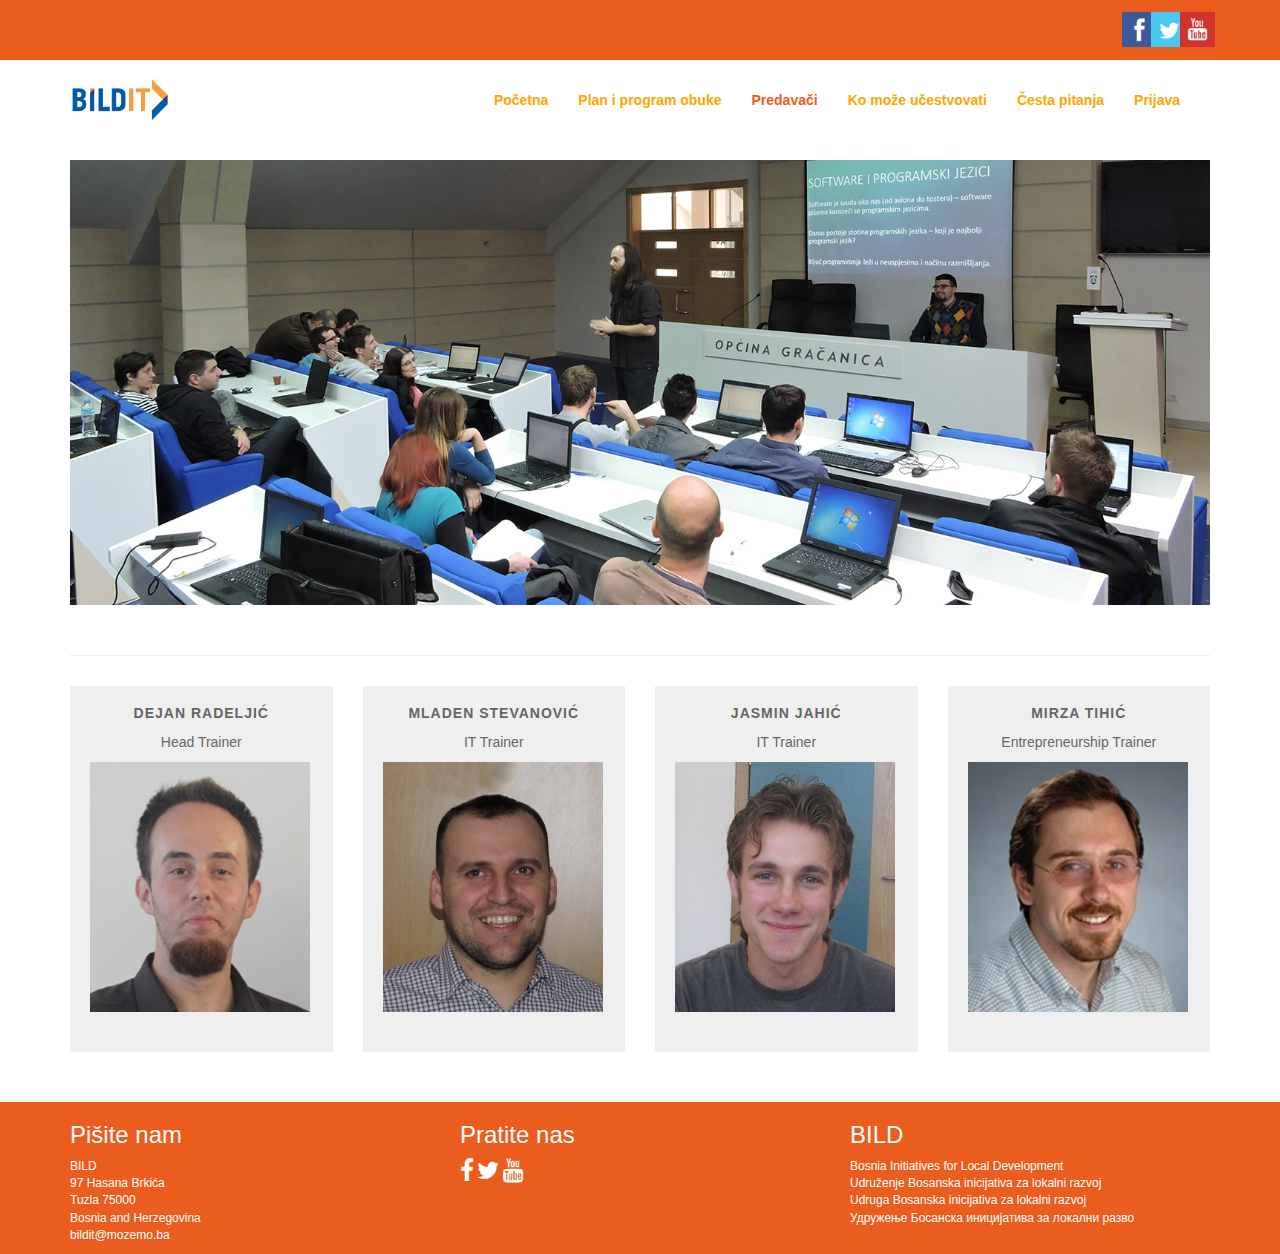
<file: predavaci.html>
<!DOCTYPE html>
<html lang="en-US">

<head>
    <meta charset="utf-8">
    <meta http-equiv="X-UA-Compatible" content="IE=edge">
    <meta name="viewport" content="width=device-width, initial-scale=1">
    <!-- The above 3 meta tags *must* come first in the head; any other head content must come *after* these tags -->
    <link rel="icon" href="assets/favicon.ico">

    <title>BILD-IT Workforce Development Program</title>

    <!-- Bootstrap core CSS -->
    <link href="css/bootstrap.min.css" rel="stylesheet">
    <link rel="stylesheet" href="css/font-awesome.min.css">

    <!-- IE10 viewport hack for Surface/desktop Windows 8 bug -->
    <link href="assets/css/ie10-viewport-bug-workaround.css" rel="stylesheet">

    <!-- Custom styles for this template -->
    <link href="style.css" rel="stylesheet">

</head>

<body>
    <div class="page">
        <header>
            <div class="container social-h">
                <ul class="list-inline pull-right">
                    <li class="social-icon-h"><a href="https://www.facebook.com/" target="_blank"><img img title="Facebook" alt="Facebook" src="img/fb.png" width="35" height="35" /></a></li>
                    <li class="social-icon-h"><a href="https://twitter.com/" target="_blank"><img title="Twitter" alt="Twitter" src="img/tw.png" width="35" height="35" /></a></li>
                    <li class="social-icon-h"><a href="https://www.youtube.com/" target="_blank"><img title="Youtube" alt="Instagram" src="img/yt.png" width="35" height="35" /></a></li>
                </ul>
            </div>
        </header>
        <nav class="navbar navbar-default my_nav">
            <div class="container">
                <div class="navbar-header">
                    <button type="button" class="navbar-toggle" data-toggle="collapse" data-target="#myNavbar" aria-expanded="false">
                        <span class="icon-bar"></span>
                        <span class="icon-bar"></span>
                        <span class="icon-bar"></span>
                    </button>
                    <a class="navbar-brand" href="#"><img id="img-nav-logo" src="img/Logo.png" alt="Logo" /></a>
                </div>
                <div class="collapse navbar-collapse" id="myNavbar">
                    <ul class="nav navbar-nav pull-right">
                        <li><a href="index.html">Početna</a></li>
                        <li><a href="plan-i-program-obuke.html">Plan i program obuke</a></li>
                        <li class="active"><a href="predavaci.html">Predavači</a></li>
                        <li><a href="ko-moze-ucestvovati.html">Ko može učestvovati</a></li>
                        <li><a href="cesta-pitanja.html">Česta pitanja</a></li>
                        <li><a href="https://docs.google.com/forms/d/e/1FAIpQLSfPyq9XA__RoGq9GqKewGrldnytu8mKoIe9rCuEIjZGO2TrCQ/viewform">Prijava</a></li>
                    </ul>
                </div>
            </div>
        </nav>

        <div id="content">
            <article class="container">
                <img class="img-responsive" src="img/p1.jpg" />
            </article>
            <article class="container text-center tren-img">
                <hr/>
                <div class="row tren-pic-all">
                    <div class="col-xs-6 col-sm-3 col-md-3">
                        <div class="pic-tren gray-text1">
                            <h5>DEJAN RADELJIĆ</h5>
                            <p>Head Trainer</p>
                            <div><img class="img-responsive" src="img/p2.jpg" /></div>
                        </div>
                    </div>
                    <div class="col-xs-6 col-sm-3 col-md-3">
                        <div class="pic-tren gray-text1">
                            <h5>MLADEN STEVANOVIĆ</h5>
                            <p>IT Trainer</p>
                            <div><img class="img-responsive" src="img/p3.jpg" /></div>
                        </div>
                    </div>
                    <div class="col-xs-6 col-sm-3 col-md-3">
                        <div class="pic-tren gray-text1">
                            <h5>JASMIN JAHIĆ</h5>
                            <p>IT Trainer</p>
                            <div><img class="img-responsive" src="img/p4.jpg" /></div>
                        </div>
                    </div>
                    <div class="col-xs-6 col-sm-3 col-md-3">
                        <div class="pic-tren gray-text1">
                            <h5>MIRZA TIHIĆ</h5>
                            <p>Entrepreneurship Trainer</p>
                            <div><img class="img-responsive" src="img/p5.jpg" /></div>
                        </div>
                    </div>
                </div>
            </article>
        </div>

        <footer>
            <div class="container">
                <div class="row">
                    <div class="col-sm-3 col-md-4">
                        <h3>Pišite nam</h3>
                        <p>BILD<br/>97 Hasana Brkića<br/>Tuzla 75000<br/>Bosnia and Herzegovina<br/>
                            <a href="mailto:bildit@mozemo.ba">bildit@mozemo.ba</a></p>
                    </div>
                    <div class="col-sm-3 col-md-4">
                        <h3>Pratite nas</h3>
                        <p><a href="" target="_blank"><i class="fa fa-facebook fa-2x"></i></a>
                            <a href="" target="_blank"><i class="fa fa-twitter fa-2x"></i></a>
                            <a href="" target="_blank"><i class="fa fa-youtube fa-2x"></i></a>

                        </p>
                    </div>
                    <div class="col-sm-6 col-md-4">
                        <h3>BILD</h3>
                        <p>Bosnia Initiatives for Local Development<br/>Udruženje Bosanska inicijativa za lokalni razvoj<br/>Udruga Bosanska inicijativa za lokalni razvoj<br/>Удружење Босанска иницијатива за локални разво</p>
                    </div>
                </div>
            </div>

        </footer>
    </div>

    <!-- Bootstrap core JavaScript
        ================================================== -->
    <script src="js/jquery.min.js"></script>
    <script>
        window.jQuery || document.write('<script src="../../assets/js/vendor/jquery.min.js"><\/script>')
    </script>
    <script src="js/bootstrap.min.js"></script>
    <!-- IE10 viewport hack for Surface/desktop Windows 8 bug -->
    <script src="assets/js/ie10-viewport-bug-workaround.js"></script>
</body>

</html>
</file>
<file: style.css>
body {
    font-family: "Helvetica Neue", Helvetica, Arial, sans-serif;
    background-color: #FFF;
}

/* navbar breakpoint*/

@media (max-width: 991px) {
    .navbar-header {
        float: none;
    }
    .navbar-toggle {
        display: block;
    }
    .navbar-collapse {
        border-top: 1px solid transparent;
        box-shadow: inset 0 1px 0 rgba(255, 255, 255, 0.1);
    }
    .navbar-collapse.collapse {
        display: none!important;
    }
    .navbar-nav {
        float: none!important;
        margin-top: 7.5px;
    }
    .navbar-nav>li {
        float: none;
    }
    .navbar-nav>li>a {
        padding-top: 10px;
        padding-bottom: 10px;
    }
    .collapse.in {
        display: block !important;
    }
}

header,
footer {
    background-color: #eb5d1e;
}

header {
    height: 60px;
}
.social-h {
    padding-top: 12px;
}
.social-icon-h a{
    margin: -10px;
}
#img-nav-logo {
    width: 100px;
}

.my_nav {
    min-height: 80px;
    padding-top: 15px;
    border-top: 0;
    border-radius: 0px;
    border-color: #fff;
    background-color: #FFF;
}

.navbar-brand {
    padding-top: 3px;
}

#myNavbar {
    font-weight: bold;
}
#myNavbar ul li a {
     color: orange;
}
#myNavbar ul li.active a {
    border: 0px;
    background-color: #FFF;
    color: #eb5d1e;
}
#myNavbar ul li a:hover {
   color: lightblue;
}
#myNavbar ul li.active a:hover {
    color: #eb5d1e;
}
.navbar-default .navbar-toggle {
    border-color: #eb5d1e;
}
.navbar-default .navbar-toggle .icon-bar {
   background-color: #eb5d1e;
}
footer {
    font-size: 12px;
    color: #FFF;
    margin-top: 50px;
}
footer a {
    color: #FFF;
}
footer a:hover {
    color:lightblue;
}
.foot_h {
    font-size: 17px;
    font-weight: bold;
}
.front {
    color: #FFF;
    background: url(img/i1.jpg) no-repeat;
    background-size: cover;
    min-height: 452px;
    padding-top: 10px;
}
.front h1, .front p{
    font-weight: bold;
}
.front h1 {
    font-size: 40px;
}
.front p {
    font-size: 18px;
}
.butt_pr {
    width: 100px;
    color: orange;
    font-weight: bold;
}
.butt_pr:hover {
    background-color: lightblue;
    color: #FFF;
}
.gray-text1 {
    color: #666;
}
.gray-text2 {
    color: #888;
}
.link-lblue {
    color: orange;
}
.link-lblue:hover {
    color: lightblue;
    text-decoration: none;
}
.poc_info {
    margin-top: 50px;
}
.poc_h {
    font-weight: bold;
    margin: 20px 0;
}
.tren-pic-all, .obuka, .obuka h2, .tren-img, .uslov-inp, .uslov-onl, .faq{
    margin-top: 30px;
}
.pic-tren {
    padding: 20px;
    background-color: #efefef;
}
.pic-tren h5 {
    margin: 0 0 30px;
    margin-bottom: 10px;
    font-weight: bold;
    letter-spacing: 1px;
}
.pic-tren img {
    margin-bottom: 20px;
}

.obuka h2 {
    margin-bottom: 30px;
}
.faq-tabA {
    padding-top: 15px;
}
.faq-tab {
    border: 1px solid #ddd;
}
.faq-tab li {
    float: none;
}
.faq-tab li.active {
    background-color: #efefef;
}
.faq-tab li.active a{
    background-color: transparent;
    color: orange;
}
.faq-tab li a, .faq-tab li.active a {
    border: none;
    color: orange;
}
.faq-tab li.active a:hover{
    background-color: transparent;
    border: none;
    color: orange;
}
.faq-tab li.active a:focus{
    background-color: transparent;
    color: #eb5d1e;
    border: none;
}
</file>
<file: assets/css/ie10-viewport-bug-workaround.css>
/*!
 * IE10 viewport hack for Surface/desktop Windows 8 bug
 * Copyright 2014-2015 Twitter, Inc.
 * Licensed under MIT (https://github.com/twbs/bootstrap/blob/master/LICENSE)
 */

/*
 * See the Getting Started docs for more information:
 * http://getbootstrap.com/getting-started/#support-ie10-width
 */
@-ms-viewport     { width: device-width; }
@-o-viewport      { width: device-width; }
@viewport         { width: device-width; }
</file>
